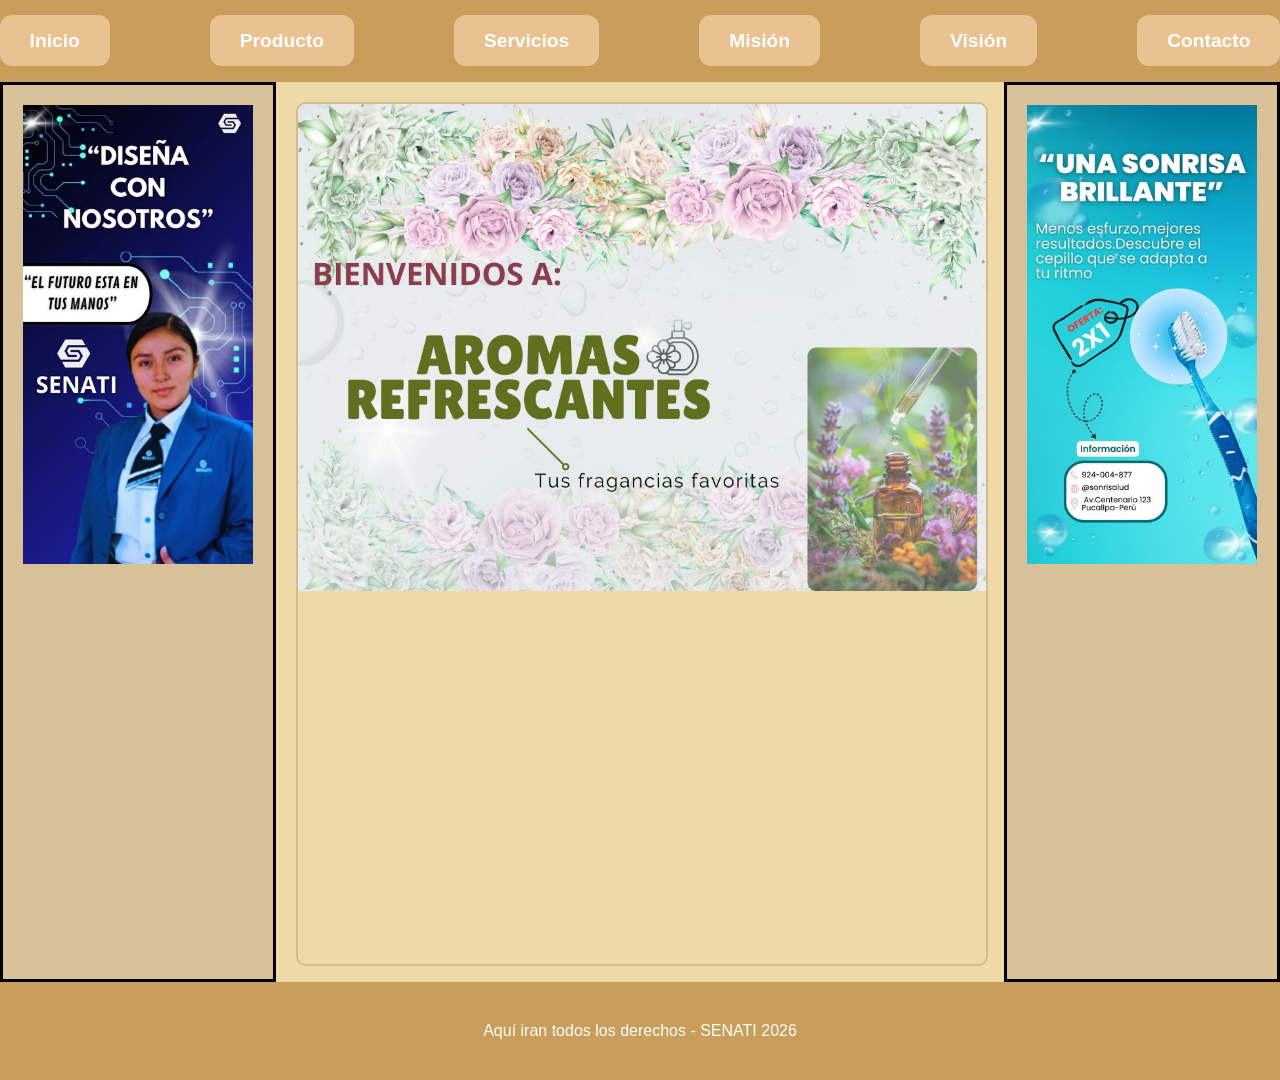
<file: index.html>
<!DOCTYPE html>
<html lang="en">
<head>
    <meta charset="UTF-8">
    <meta name="viewport" content="width=device-width, initial-scale=1.0">
    <title>Mi pagina</title>
    <link rel="icon" href="iconos/perfume.png">
    <link rel="stylesheet" href="estilos/estilos.css">
</head>
<body>
    <header>
        <nav>
            <input type="checkbox" id="activadormenu">
            <label for="activadormenu" id="hamburguesa">☰</label>
            <ul id="menu">
                 <li><a href="inicio.html" target="contenidoframe">Inicio</a></li>
                 <li><a href="productos.html" target="contenidoframe">Producto</a></li>
                 <li><a href="servicios.html" target="contenidoframe">Servicios</a></li>
                 <li><a href="mision.html" target="contenidoframe">Misión </a></li>
                 <li><a href="vision.html" target="contenidoframe">Visión</a></li>
                 <li><a href="contacto.html" target="contenidoframe">Contacto</a></li>  
            </ul>
        </nav>
    </header>
<div id="contenedor">
    <div id="publicidad">
    <img src="imagenes/portada/DISEÑA CON NOSOTROS.jpg" alt="DISEÑA CON NOSOTROS">
    </div>
    <div id="contenido">
     <iframe name="contenidoframe"src="inicio.html" frameborder="1"></iframe>
    </div>
    <div id="publicidad">
   <img src="imagenes/portada/flayert2.jpg" alt="flayert2">
     </div>
</div>
    <footer>
         <p>Aquí iran todos los derechos - SENATI 2026</p>
    </footer> 
</body>
</html>
</file>
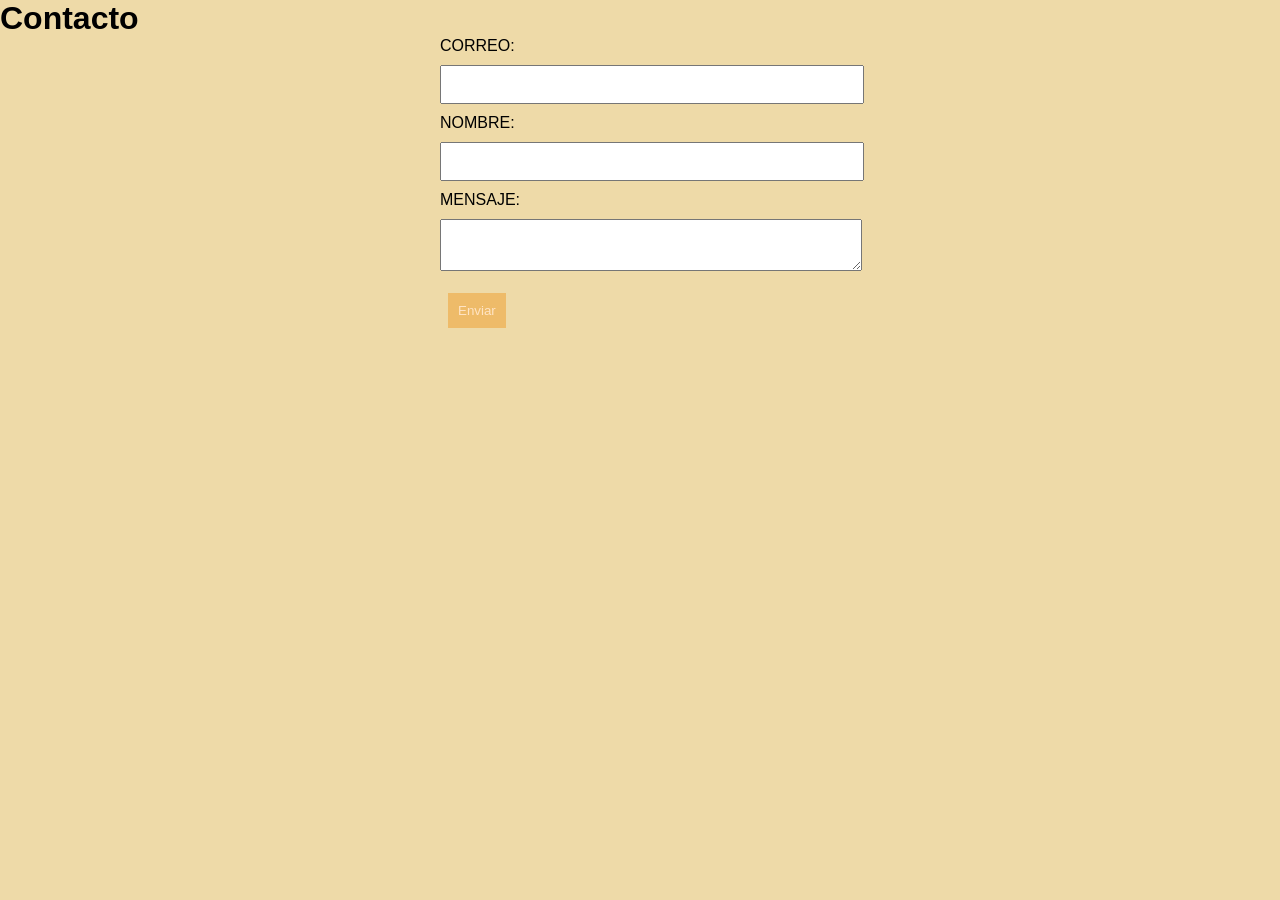
<file: contacto.html>
<!DOCTYPE html>
<html lang="en">
<head>
    <meta charset="UTF-8">
    <meta name="viewport" content="width=device-width, initial-scale=1.0">
    <title>Contacto</title>
    <link rel="stylesheet" href="estilos/estilos.css">
</head>
<body>
   <div class="contenido">
    <h1>Contacto</h1>
        <form>
<label>CORREO:</label>
<input type="email" name="correo" required>

 <label>NOMBRE:</label>
<input type="text" name="nombre" required>

<label">MENSAJE:</label>
<textarea name="mensaje" rows="2"></textarea>

<button type="submit">Enviar</button>
        </form>
    </div>
</body>
</html>
</file>
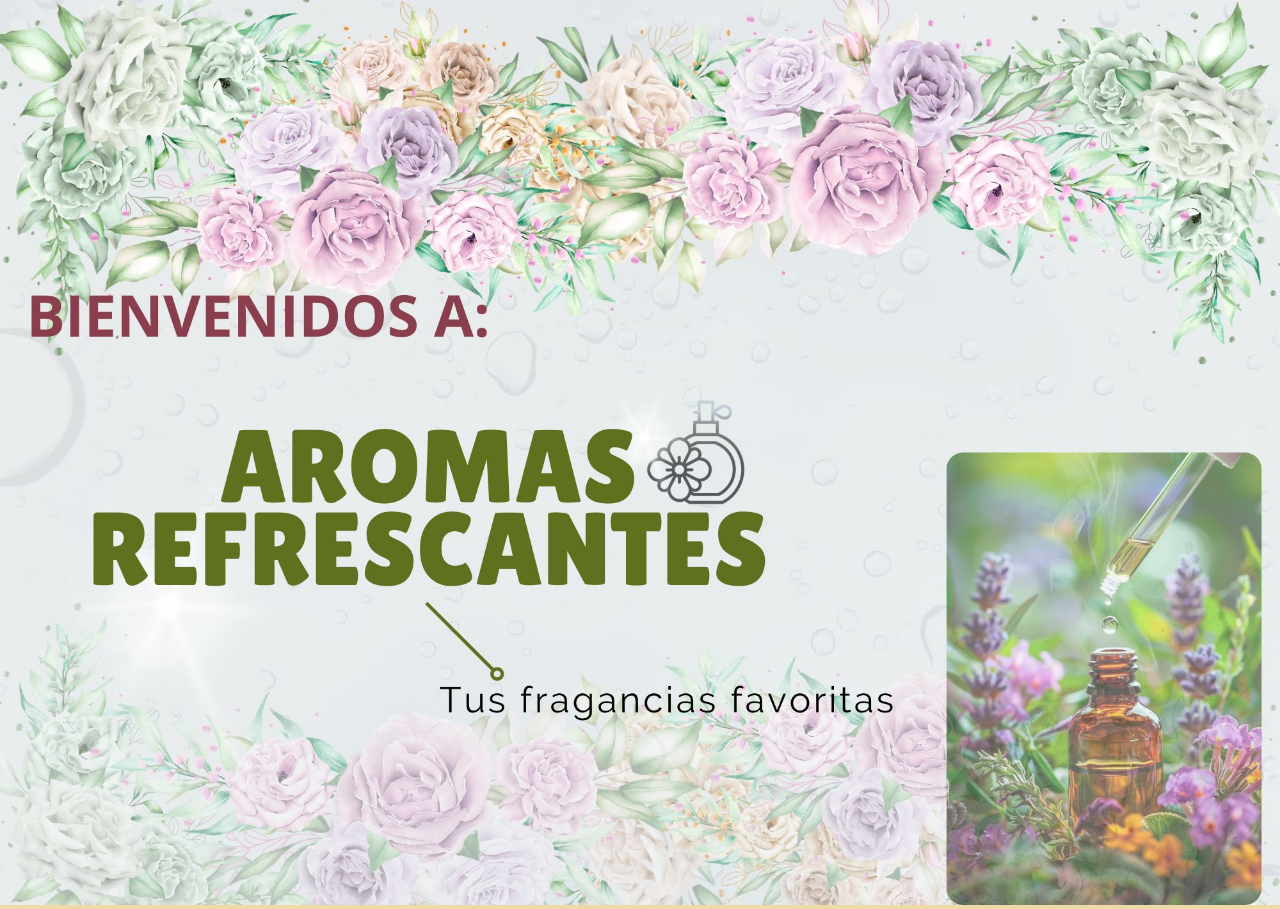
<file: inicio.html>
<!DOCTYPE html>
<html lang="en">
<head>
    <meta charset="UTF-8">
    <meta name="viewport" content="width=device-width, initial-scale=1.0">
    <title>Inicio</title>
    <link rel="stylesheet" href="estilos/estilos.css">
</head>
<body>
     <ul id="portada">
<img src="imagenes/portada/Borcelle Perfumeria.jpg" alt="portada"></body>
     </ul>
</html>
</file>
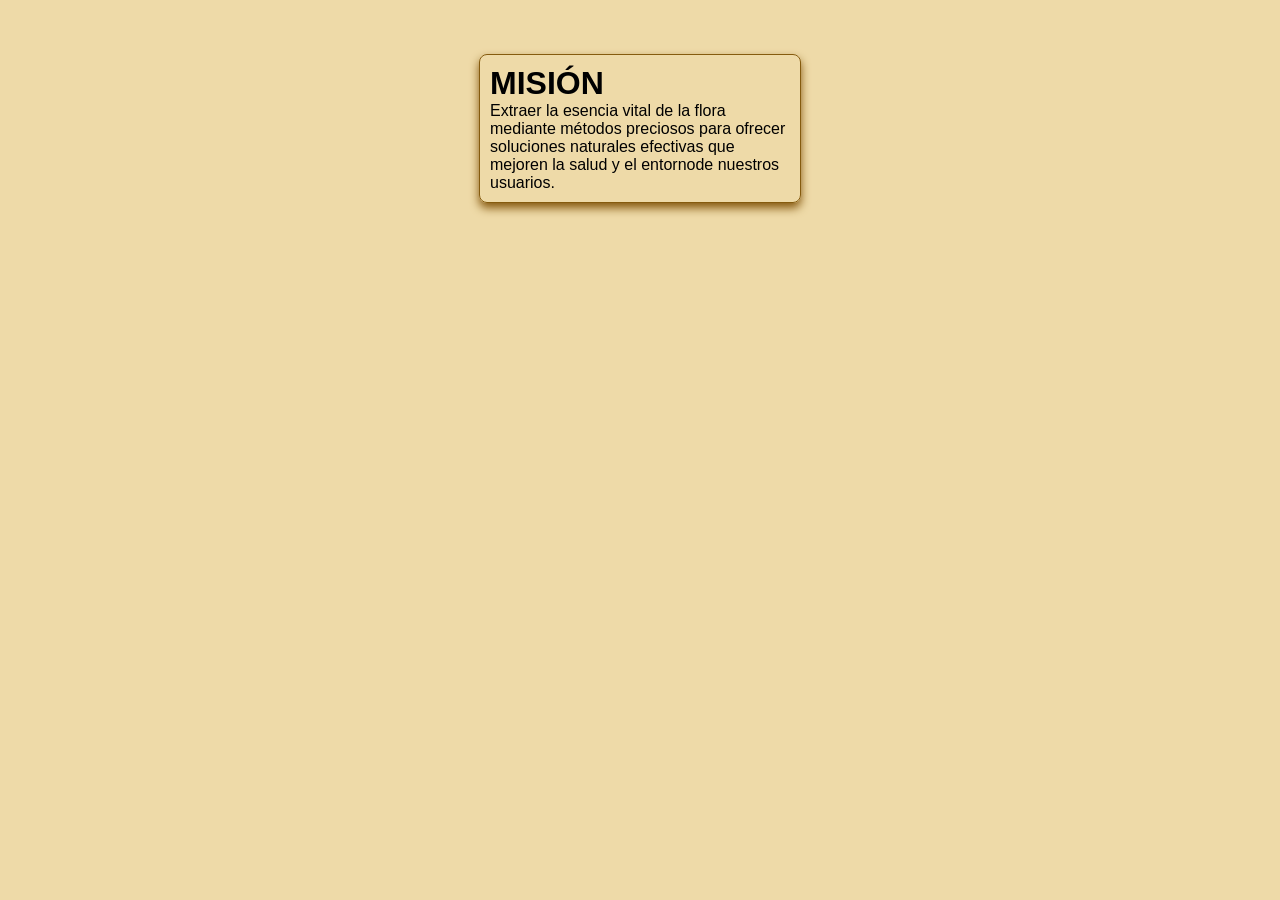
<file: mision.html>
<!DOCTYPE html>
<html lang="en">
<head>
    <meta charset="UTF-8">
    <meta name="viewport" content="width=device-width, initial-scale=1.0">
    <title>Misión</title>
    <link rel="stylesheet" href="estilos/estilos.css">
</head>
<body>
    <br>
        <br>

            <br>
  <div class="mis-vis">
<h1>MISIÓN</h1>
<p>Extraer la esencia vital de la flora mediante métodos preciosos para ofrecer soluciones naturales efectivas que mejoren la salud y el entornode nuestros usuarios.</p>
  </div>
</body>
</html>
</file>
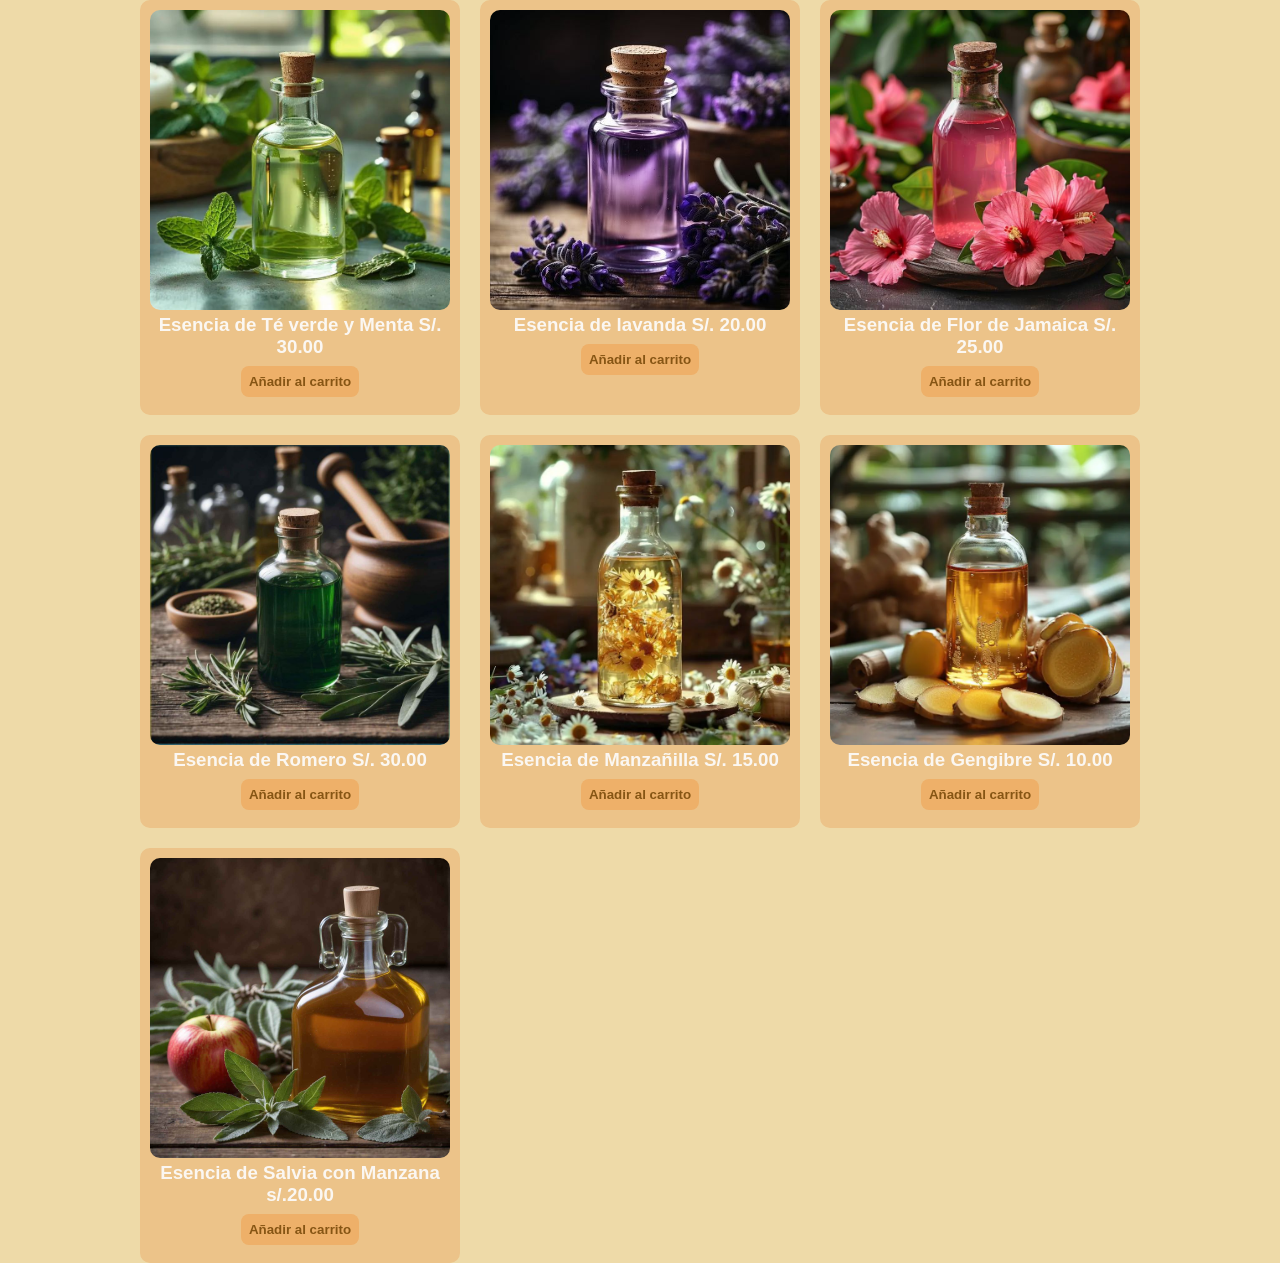
<file: productos.html>
<!DOCTYPE html>
<html lang="en">
<head>
    <meta charset="UTF-8">
    <meta name="viewport" content="width=device-width, initial-scale=1.0">
    <title>Productos</title>
    <link rel="stylesheet" href="estilos/estilos.css">
</head>
<body>
    <div id="galeria">
        <div class="prod-serv">
            <img src="imagenes/productos/1.jpg" alt="1.jpg">
            <h3>Esencia de Té verde y Menta  S/. 30.00</h3>
            <button> Añadir al carrito</button>
        </div>
           <div class="prod-serv">
            <img src="imagenes/productos/2.jpg" alt="2.jpg">
            <h3>Esencia de lavanda S/. 20.00</h3>
            <button> Añadir al carrito</button>
        </div>
           <div class="prod-serv">
            <img src="imagenes/productos/3.jpg" alt="3.jpg">
            <h3>Esencia de Flor de Jamaica S/. 25.00</h3>
            <button> Añadir al carrito</button>
        </div>
        <div class="prod-serv">
            <img src="imagenes/productos/4.jpg" alt="4.jpg">
            <h3>Esencia de Romero  S/. 30.00 </h3>
            <button> Añadir al carrito</button>
        </div>
           <div class="prod-serv">
            <img src="imagenes/productos/5.jpg" alt="5.jpg">
            <h3> Esencia de Manzañilla S/. 15.00</h3>
            <button> Añadir al carrito</button>
        </div>
           <div class="prod-serv">
            <img src="imagenes/productos/6.jpg" alt="6.jpg">
            <h3> Esencia de Gengibre S/. 10.00</h3>
            <button> Añadir al carrito</button>
           </div>
            <div class="prod-serv">
            <img src="imagenes/productos/7.jpg" alt="7.jpg">
            <h3>Esencia de Salvia con Manzana s/.20.00</h3>
            <button> Añadir al carrito</button>
        </div>
    </div>
    
</body>
</html>
</file>
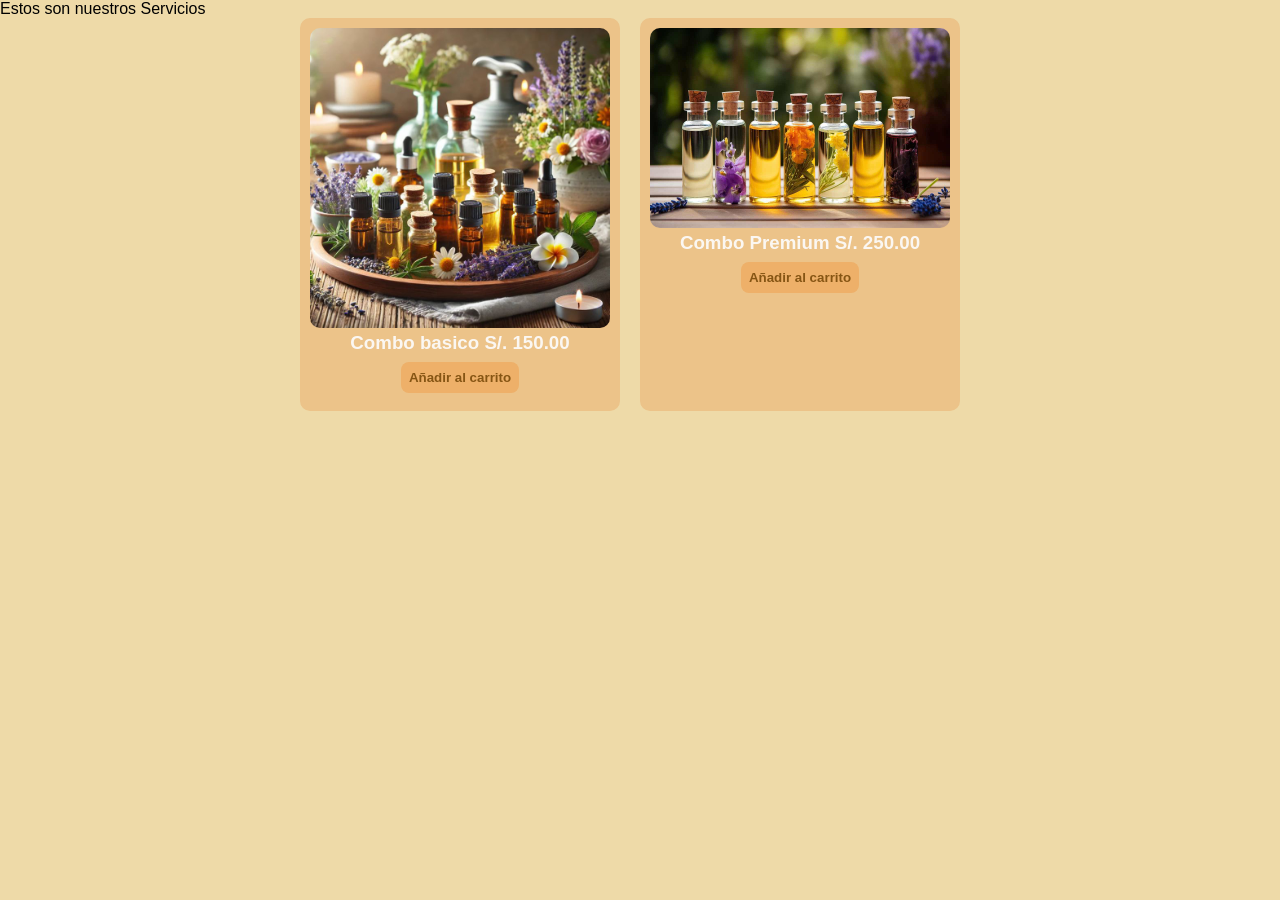
<file: servicios.html>
<!DOCTYPE html>
<html lang="en">
<head>
    <meta charset="UTF-8">
    <meta name="viewport" content="width=device-width, initial-scale=1.0">
    <title>Servicios</title>
    <link rel="stylesheet" href="estilos/estilos.css">
</head>
<body>
    <p>Estos son nuestros  Servicios</p>
</body>
</html>
<div id="galeria">
        <div class="prod-serv">
            <img src="imagenes/servicios/servicio1.jpg" alt="1.jpg">
            <h3>Combo basico  S/. 150.00</h3>
            <button> Añadir al carrito</button>
        </div>
           <div class="prod-serv">
            <img src="imagenes/servicios/servicio2.jpg" alt="2.jpg">
            <h3>Combo Premium S/. 250.00</h3>
            <button> Añadir al carrito</button>
        </div>
</file>
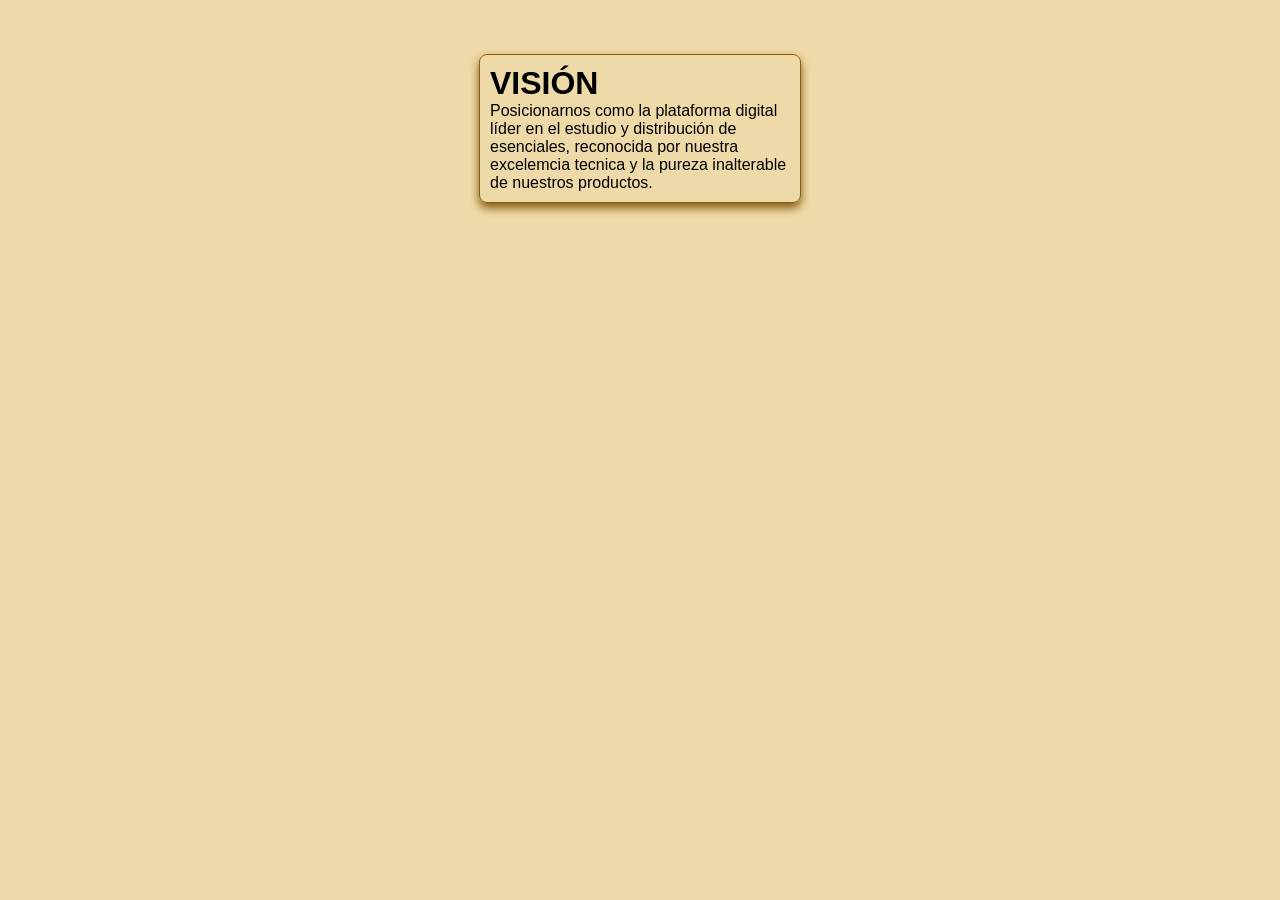
<file: vision.html>
<!DOCTYPE html>
<html lang="en">
<head>
    <meta charset="UTF-8">
    <meta name="viewport" content="width=device-width, initial-scale=1.0">
    <title>Visión</title>
    <link rel="stylesheet" href="estilos/estilos.css">
</head>
<body>
    <br>
        <br>

            <br>
  <div class="mis-vis">
<h1>VISIÓN</h1>
<p>Posicionarnos como la plataforma digital líder en el estudio y distribución de esenciales, reconocida por nuestra excelemcia tecnica y la pureza inalterable de nuestros productos.</p>
  </div>
</body>
</html>
</file>
<file: estilos/estilos.css>
/*Aquí se personaliza todas las etiquetas HTML de las páginas*/
*{
    margin: 0%;
    padding: 0%;
}
/*AQUÍ OCULTO EL ÍCONO DE HAMBURGUESA*/
#activadormenu{
    display: none;
}
#hamburguesa{
    display: none;
    font-size:  30px;
    color: #ecc389;
   /* padding: 100px;*/
   cursor: pointer;
}
/*aQUÍ SE PERSONALIZA EL CUERPO, LA ETIQUETA BODY*/
body{
    font-family: 'Lucida Sans', 'Lucida Sans Regular', 'Lucida Grande', 'Lucida Sans Unicode', Geneva, Verdana, sans-serif;
    background-color: #eedaa8;
}
/*AQUÍ SE PERSONALIZA LA CABECERA DE LA PÁGIN*/
header{
    background-color:  #c89e5a;
    color: rgb(236, 220, 193);
    text-align: center;
}
/*AQUÍ SE PERSONALIZA EL MENÚ DE LA PAGINA*/
#menu{
    list-style: none;
    display: flex;
    justify-content: center;
    gap: 100px;
    padding: 30px;
}
/*AQUÍ SE PERSONALIZA LOS BOTONES*/
#menu a{
    text-decoration: none;
    background-color: #eac291;
    color: rgb(255, 255, 255);
    padding: 15px 30px;
    font-size: larger;
    border-radius: 12px;
    font-weight: bold;
    /*transition: all 0.3s ease;*/
}
/*CAMBIO DE COLORES DE LOS BOTONES*/
#menu a:hover{
    background-color: #debb82;
    transform: translateY(-5px);
}
/*AQUÍ VOY APERSONALIZAR MI CONTENEDOR*/
#contenedor{
    display: flex;
    min-height: 400px;
    height: 100vh;
}
/*AQUI PERSONALIZO PUBLICIDAD 1 Y 2*/
#publicidad{
    border: solid;
    width: 20%;
    background-color:#d8c099;
    padding: 20PX;
}
#publicidad img{
    width: 100%;
}
/*AQUI VOY A PERSONALIZAR LA SESION DE CONTENIDO*/
 #contenido{
    width: 60%;
    background-color: #eedaa8;
    padding: 20px;
 }
 #portada img{
    width: 100%;
 }
 /*AQUI PERSONALIZO EL IFRAME*/
  iframe{
    width: 100%;
    height: 100%;
    border: 2px solid #d9b989;
    border-radius: 10px;
  }
  /*AQUI PERSONALIZO PRODUCTOS Y SERVICIOS*/
#galeria{
    color: #fcfcfce9;
    display: grid;
    grid-template-columns: repeat(3, auto);
    gap: 20px;
    justify-content: center;
    text-align: center;
}
.prod-serv{
    background-color:#ecc389;
    max-width: 300px;
    padding: 10px;
    border-radius: 10px;
}
.prod-serv img{
    width: 100%;
    border-radius: 10px;
}
.prod-serv:hover{
    box-shadow: 0px 5px 10px #835e18;
}
.prod-serv button{
    background-color:#eeb069;
    color: #865514;
    font-weight: bold;
    padding: 8px;
    border: none;
    border-radius: 8px;
    cursor: pointer;
}
.prod-serv button:hover{
    background-color:#ffffff
}
/*AQUI PERSONALIZO LA MISION Y VISION*/
.mis-vis{
    border: 1px solid #855b0e;
    width: 300px;
    border-radius: 8px;
    padding: 10px;
    margin: auto;
    box-shadow: 0px 5px 10px #85570e;
}
/*AQUI PERSONALIZO CONTACTO*/
form{
    max-width: 400px;
    margin: auto;
    text-align:left;
}
input, textarea{
    width: 100%;
    padding: 10px;
    margin: 10px 0;
}
button{
    padding: 10px;
    background-color: #eebb69;
    color: #ffe4c4;
    padding: 10px;
    margin: 8px;
    border: none;
    cursor: pointer;

}
button:hover{
    background-color: #85460e;
}
  /*AQUI PERSONALIZO EL PIE DE PAGINA*/
  footer{
     background-color:#c89e5a ;
    color: rgb(255, 255, 255);
    text-align: center;
    padding: 40PX;
  }
  /*AQUI VOY A HACER QUE LA PAGINA SEA RESPONSIVO CON MEDIA QUERIES*/
@media (max-width: 768px){
    /*AQUÍ MUESTRO EL BOTÓN HAMBURGUESA*/
    #hamburguesa{
        display: block;
    }
    #activadormenu:checked + #hamburguesa + #menu{
        display: flex;
    }
    #menu{
        display: none;
        flex-direction: column;
        padding: 0px;
        gap: 1px;
    }
    #menu a{
        display: flex;
        justify-content: center;
    }
    #contenedor{
         flex-direction: column;
    }
    #publicidad,
    #contenido{
        width: 100%;
    }
    iframe{
        height: 600px;
    }
    #galeria{
        grid-template-columns: repeat(1, auto);
    }
}
</file>
